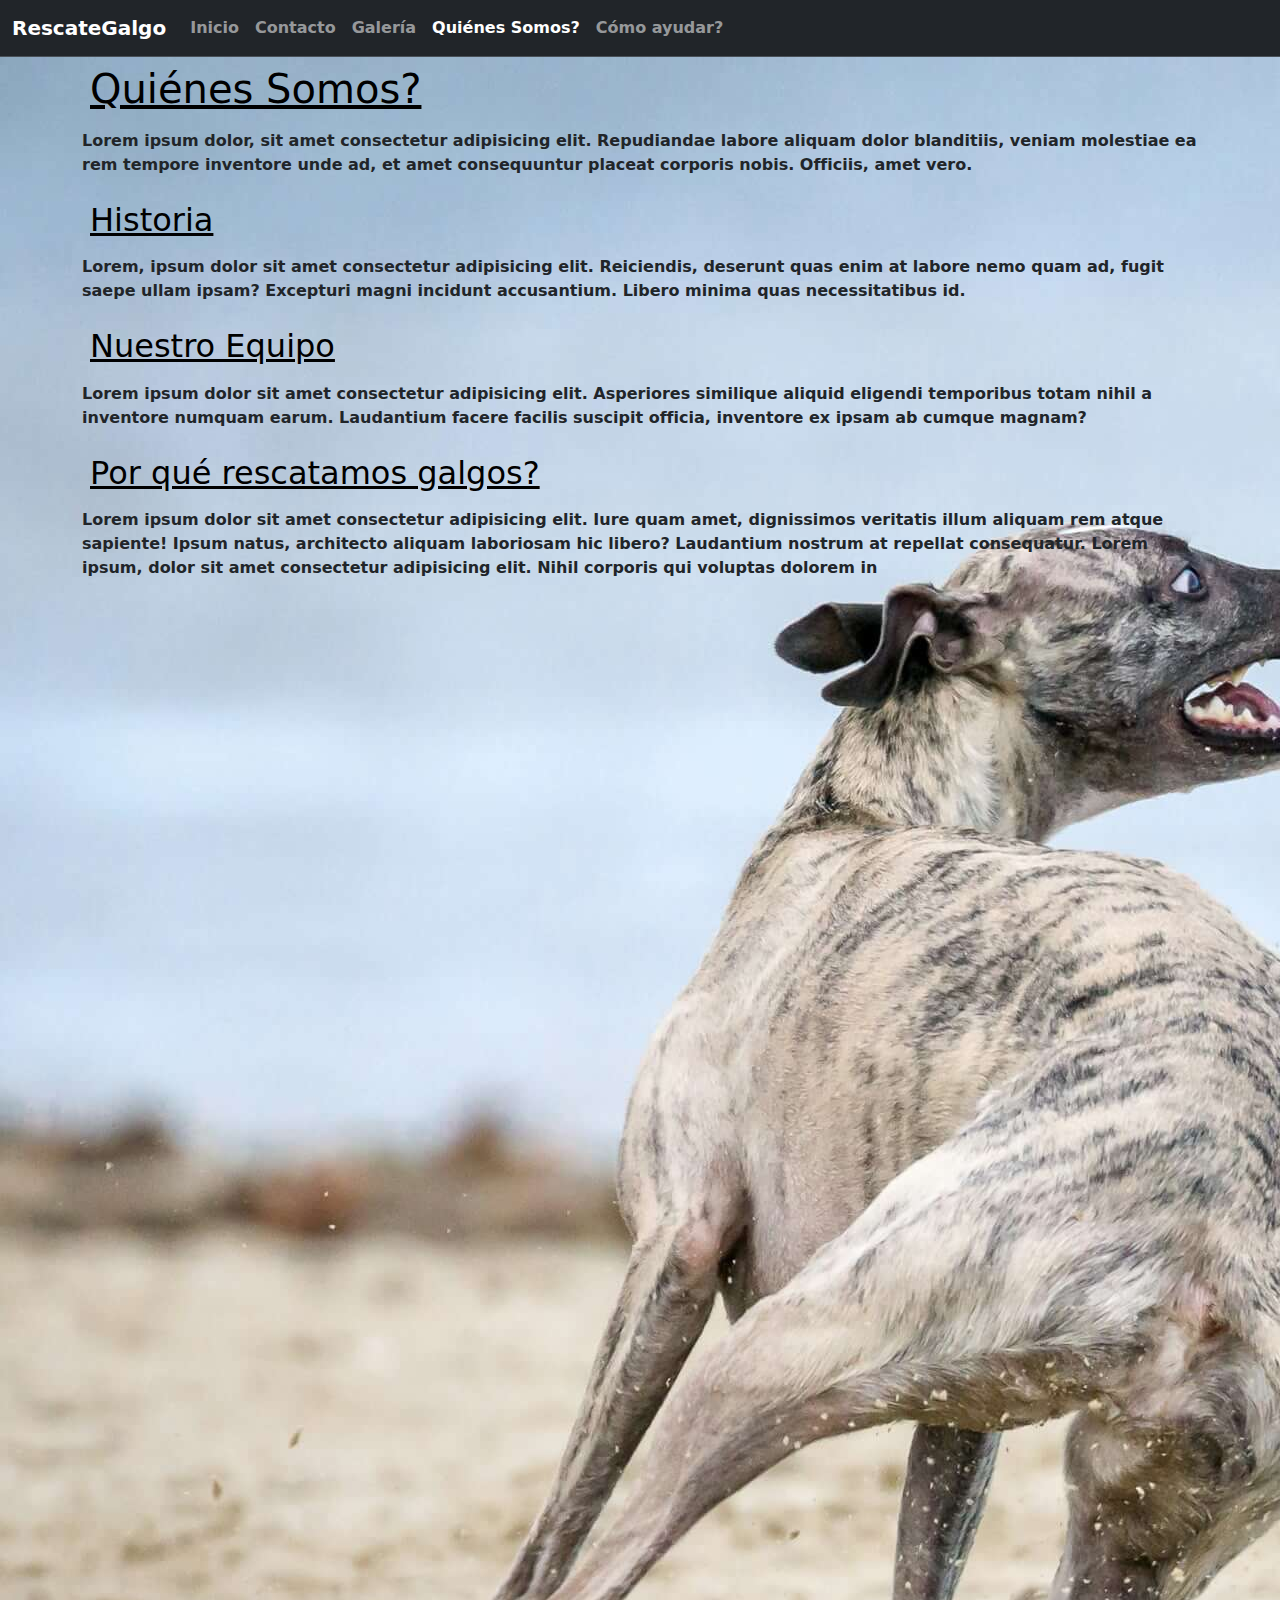
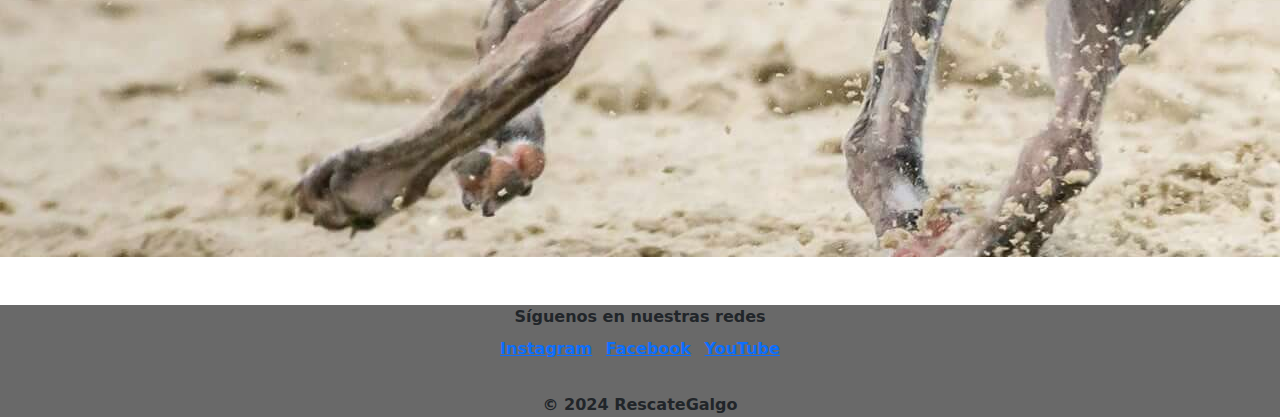
<file: pages/about.html>
<!DOCTYPE html>
<html lang="es">
<head>
    <meta charset="UTF-8">
    <meta name="viewport" content="width=device-width, initial-scale=1.0">
    <title>RescateGalgo</title>
    <link href="https://cdn.jsdelivr.net/npm/bootstrap@5.3.3/dist/css/bootstrap.min.css" rel="stylesheet" integrity="sha384-QWTKZyjpPEjISv5WaRU9OFeRpok6YctnYmDr5pNlyT2bRjXh0JMhjY6hW+ALEwIH" crossorigin="anonymous">
    <link rel="stylesheet" href="../css/styles.css">
</head>
<body>
    <header>
        <nav class="navbar navbar-expand-lg bg-dark border-bottom border-body" data-bs-theme="dark">
            <div class="container-fluid">
                <a class="navbar-brand" href="../index.html">RescateGalgo</a>
                <button class="navbar-toggler" type="button" data-bs-toggle="collapse" data-bs-target="#navbarNav" aria-controls="navbarNav" aria-expanded="false" aria-label="Toggle navigation">
                    <span class="navbar-toggler-icon"></span>
                </button>
                <div class="collapse navbar-collapse" id="navbarNav">
                    <ul class="navbar-nav">
                        <li class="nav-item">
                            <a class="nav-link" href="../index.html">Inicio</a>
                        </li>
                        <li class="nav-item">
                            <a class="nav-link" href="./contacto.html">Contacto</a>
                        </li>
                        <li class="nav-item">
                            <a class="nav-link" href="./galeria.html">Galería</a>
                        </li>
                        <li class="nav-item">
                            <a class="nav-link active" aria-current="page" href="#">Quiénes Somos?</a>
                        </li>
                        <li class="nav-item">
                            <a class="nav-link" href="./help.html">Cómo ayudar?</a>
                        </li>
                    </ul>
                </div>
            </div>
        </nav>
    </header>
    <main class="flex-shrink-0">
        <section class="imgprincipal">
            <div class="container">
                <div class="text-black p-2">
                    <h1 class="text-decoration-underline">Quiénes Somos?</h1>
                </div>
                <p>Lorem ipsum dolor, sit amet consectetur adipisicing elit. Repudiandae labore aliquam dolor blanditiis, veniam molestiae ea rem tempore inventore unde ad, et amet consequuntur placeat corporis nobis. Officiis, amet vero.</p>
                <div class="text-black p-2">
                    <h2 class="text-decoration-underline">Historia</h2>
                </div>
                <p>Lorem, ipsum dolor sit amet consectetur adipisicing elit. Reiciendis, deserunt quas enim at labore nemo quam ad, fugit saepe ullam ipsam? Excepturi magni incidunt accusantium. Libero minima quas necessitatibus id.</p>
                <div class="text-black p-2">
                    <h2 class="text-decoration-underline">Nuestro Equipo</h2>
                </div>
                <p>Lorem ipsum dolor sit amet consectetur adipisicing elit. Asperiores similique aliquid eligendi temporibus totam nihil a inventore numquam earum. Laudantium facere facilis suscipit officia, inventore ex ipsam ab cumque magnam?</p>
                <div class="text-black p-2">
                    <h2 class="text-decoration-underline">Por qué rescatamos galgos?</h2>
                </div>
                <p>Lorem ipsum dolor sit amet consectetur adipisicing elit. Iure quam amet, dignissimos veritatis illum aliquam rem atque sapiente! Ipsum natus, architecto aliquam laboriosam hic libero? Laudantium nostrum at repellat consequatur. Lorem ipsum, dolor sit amet consectetur adipisicing elit. Nihil corporis qui voluptas dolorem in 
                </p>
            </div>
        </section>
    </main>
    <footer class="footer mt-5">
      <div class="container">
          <div class="row text-center">
              <div class="col-12">
                  <p class="mb-2">Síguenos en nuestras redes</p>
                  <ul class="list-inline">
                      <li class="list-inline-item"><a href="https://www.instagram.com" target="_blank">Instagram</a></li>
                      <li class="list-inline-item"><a href="https://www.facebook.com" target="_blank">Facebook</a></li>
                      <li class="list-inline-item"><a href="https://www.youtube.com" target="_blank">YouTube</a></li>
                  </ul>
              </div>
              <div class="col-12 mt-3">
                  <p class="mb-0">&copy; 2024 RescateGalgo</p>
              </div>
          </div>
      </div>
  </footer>
    <script src="https://cdn.jsdelivr.net/npm/bootstrap@5.3.3/dist/js/bootstrap.bundle.min.js" integrity="sha384-YvpcrYf0tY3lHB60NNkmXc5s9fDVZLESaAA55NDzOxhy9GkcIdslK1eN7N6jIeHz" crossorigin="anonymous"></script>
</body>
</html>
</file>
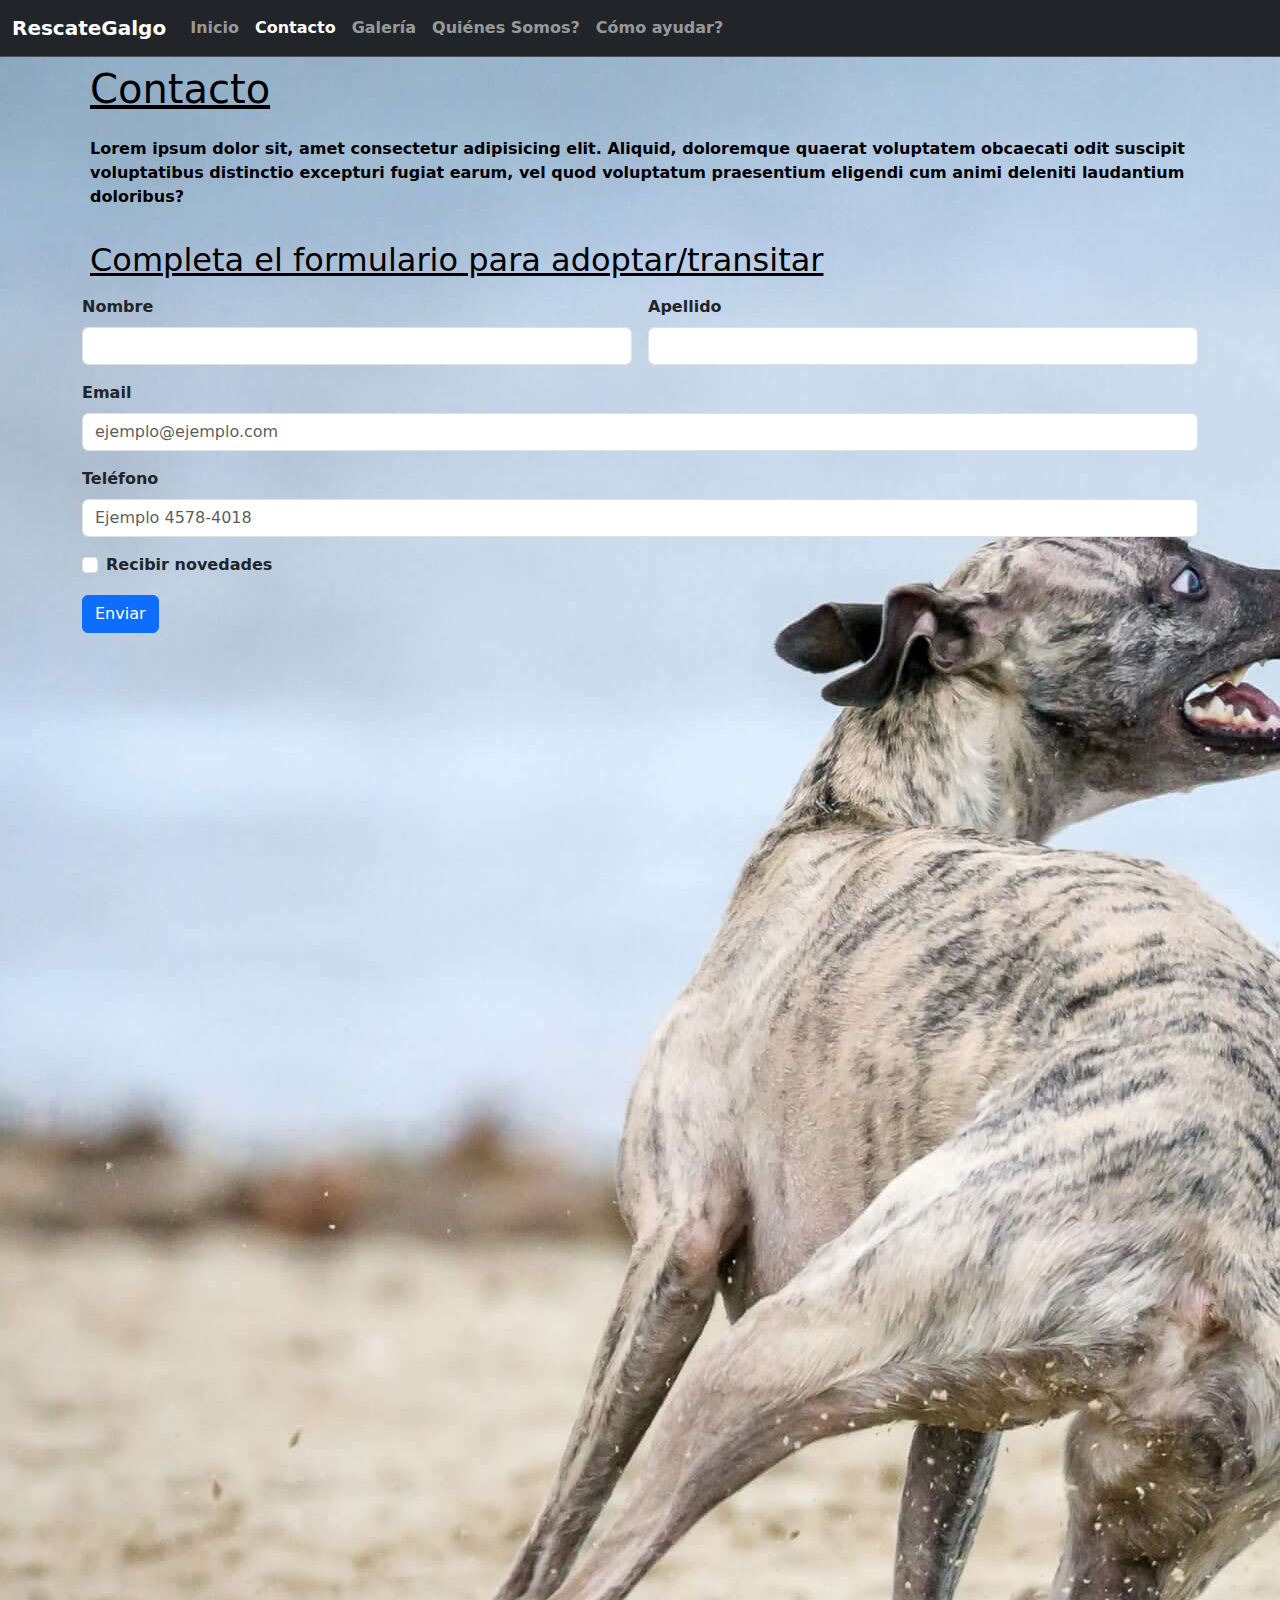
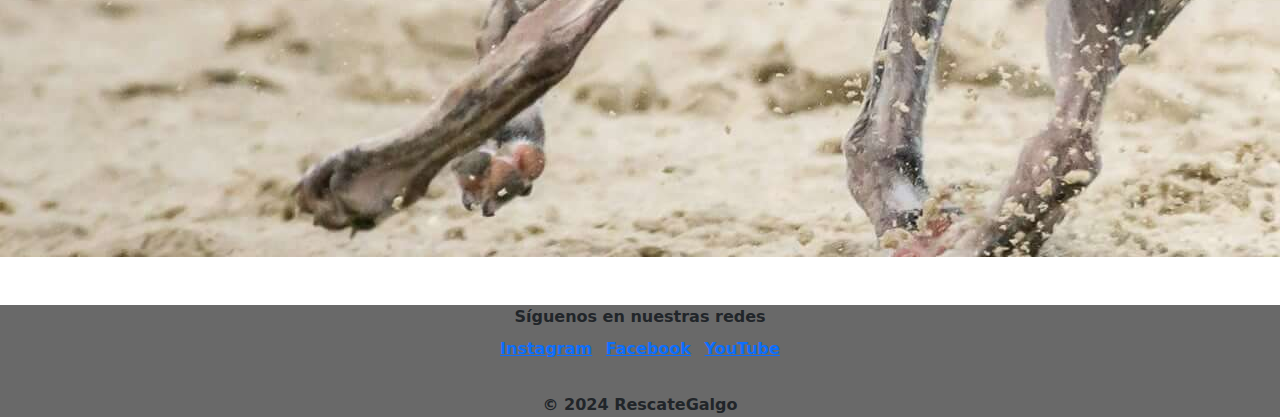
<file: pages/contacto.html>
<!DOCTYPE html>
<html lang="es">
<head>
    <meta charset="UTF-8">
    <meta name="viewport" content="width=device-width, initial-scale=1.0">
    <title>RescateGalgo</title>
    <link href="https://cdn.jsdelivr.net/npm/bootstrap@5.3.3/dist/css/bootstrap.min.css" rel="stylesheet" integrity="sha384-QWTKZyjpPEjISv5WaRU9OFeRpok6YctnYmDr5pNlyT2bRjXh0JMhjY6hW+ALEwIH" crossorigin="anonymous">
    <link rel="stylesheet" href="../css/styles.css">
</head>
<body>
    <nav class="navbar navbar-expand-lg bg-dark border-bottom border-body" data-bs-theme="dark">
        <div class="container-fluid">
            <a class="navbar-brand" href="../index.html">RescateGalgo</a>
            <button class="navbar-toggler" type="button" data-bs-toggle="collapse" data-bs-target="#navbarNav" aria-controls="navbarNav" aria-expanded="false" aria-label="Toggle navigation">
                <span class="navbar-toggler-icon"></span>
            </button>
            <div class="collapse navbar-collapse" id="navbarNav">
                <ul class="navbar-nav">
                    <li class="nav-item">
                        <a class="nav-link" href="../index.html">Inicio</a>
                    </li>
                    <li class="nav-item">
                        <a class="nav-link active" aria-current="page" href="#">Contacto</a>
                    </li>
                    <li class="nav-item">
                        <a class="nav-link" href="./galeria.html">Galería</a>
                    </li>
                    <li class="nav-item">
                        <a class="nav-link" href="./about.html">Quiénes Somos?</a>
                    </li>
                    <li class="nav-item">
                        <a class="nav-link" href="./help.html">Cómo ayudar?</a>
                    </li>
                </ul>
            </div>
        </div>
    </nav>
    <main>
        <section class="imgprincipal">
            <div class="container">
                <div class="text-black p-2">
                    <h1 class="text-decoration-underline">Contacto</h1>
                </div>
                <div class="text-black p-2">
                    <p>Lorem ipsum dolor sit, amet consectetur adipisicing elit. Aliquid, doloremque quaerat voluptatem obcaecati odit suscipit voluptatibus distinctio excepturi fugiat earum, vel quod voluptatum praesentium eligendi cum animi deleniti laudantium doloribus?</p>
                </div>
                <div class="text-black p-2">
                    <h2 class="text-decoration-underline">Completa el formulario para adoptar/transitar</h2>
                </div>
                <form class="row g-3">
                    <div class="col-md-6">
                        <label for="inputFirstName" class="form-label">Nombre</label>
                        <input type="text" class="form-control" id="inputFirstName">
                    </div>
                    <div class="col-md-6">
                        <label for="inputLastName" class="form-label">Apellido</label>
                        <input type="text" class="form-control" id="inputLastName">
                    </div>
                    <div class="col-12">
                        <label for="inputEmail" class="form-label">Email</label>
                        <input type="email" class="form-control" id="inputEmail" placeholder="ejemplo@ejemplo.com">
                    </div>
                    <div class="col-12">
                        <label for="inputPhone" class="form-label">Teléfono</label>
                        <input type="tel" class="form-control" id="inputPhone" placeholder="Ejemplo 4578-4018">
                    </div>
                    <div class="col-12">
                        <div class="form-check">
                            <input class="form-check-input" type="checkbox" id="gridCheck">
                            <label class="form-check-label" for="gridCheck">
                                Recibir novedades
                            </label>
                        </div>
                    </div>
                    <div class="col-12">
                        <button type="submit" class="btn btn-primary">Enviar</button>
                    </div>
                </form>
            </div>
        </section>
    </main>
    <footer class="footer mt-5">
      <div class="container">
          <div class="row text-center">
              <div class="col-12">
                  <p class="mb-2">Síguenos en nuestras redes</p>
                  <ul class="list-inline">
                      <li class="list-inline-item"><a href="https://www.instagram.com" target="_blank">Instagram</a></li>
                      <li class="list-inline-item"><a href="https://www.facebook.com" target="_blank">Facebook</a></li>
                      <li class="list-inline-item"><a href="https://www.youtube.com" target="_blank">YouTube</a></li>
                  </ul>
              </div>
              <div class="col-12 mt-3">
                  <p class="mb-0">&copy; 2024 RescateGalgo</p>
              </div>
          </div>
      </div>
  </footer>
    <script src="https://cdn.jsdelivr.net/npm/bootstrap@5.3.3/dist/js/bootstrap.bundle.min.js" integrity="sha384-YvpcrYf0tY3lHB60NNkmXc5s9fDVZLESaAA55NDzOxhy9GkcIdslK1eN7N6jIeHz" crossorigin="anonymous"></script>
</body>
</html>
</file>
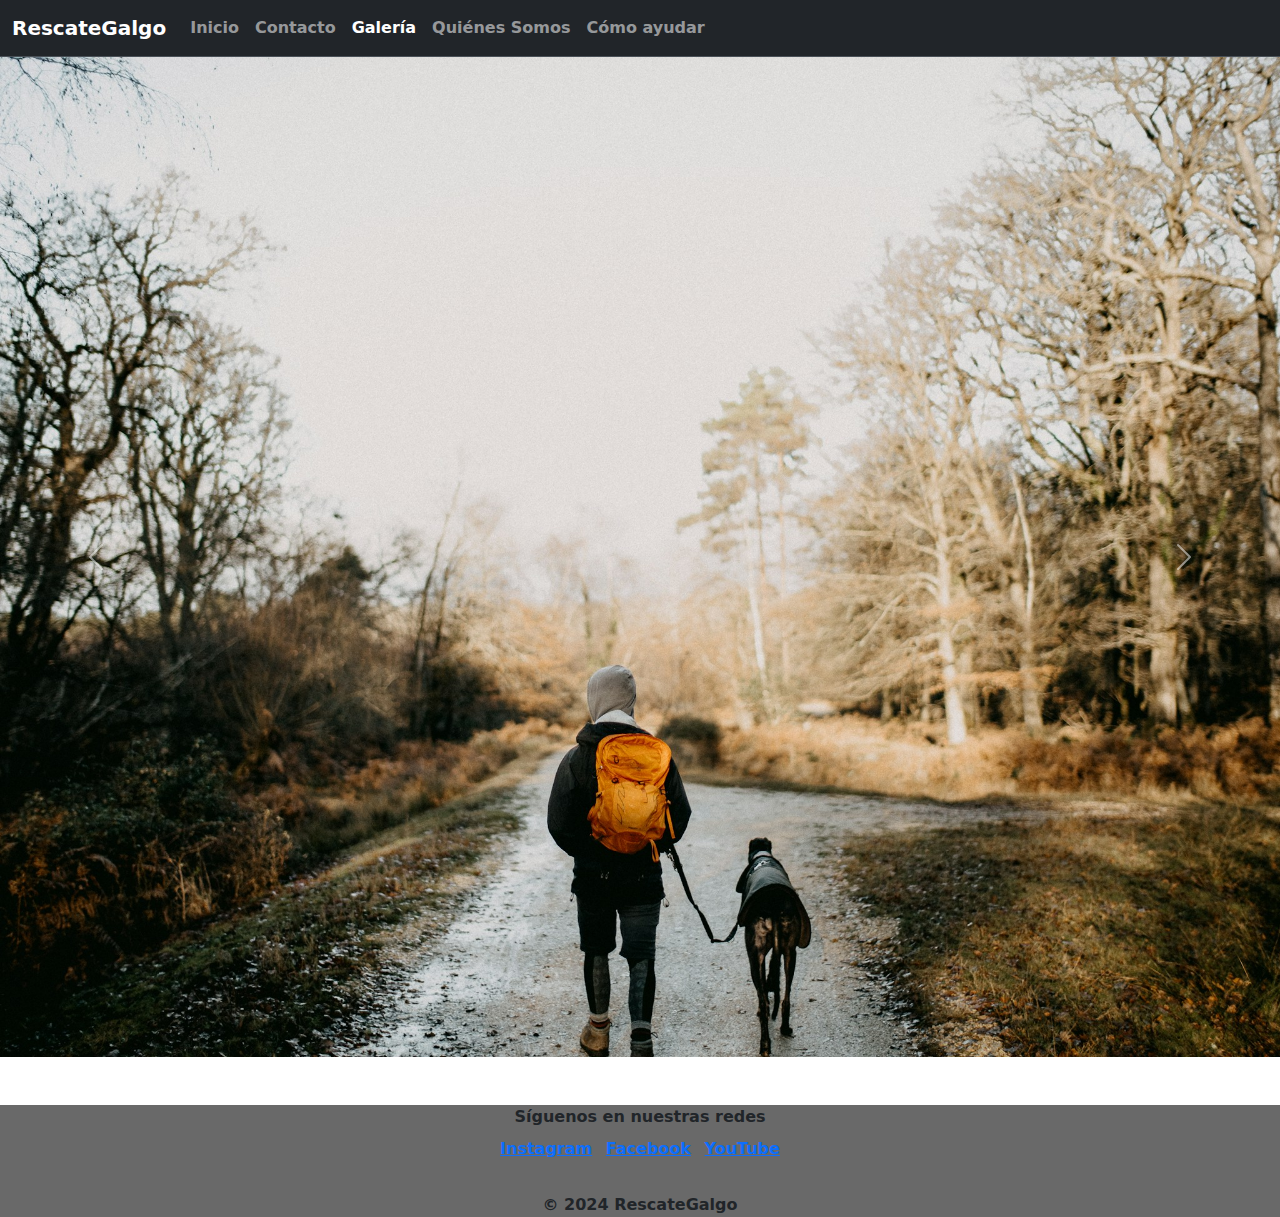
<file: pages/galeria.html>
<!DOCTYPE html>
<html lang="es">
<head>
    <meta charset="UTF-8">
    <meta name="viewport" content="width=device-width, initial-scale=1.0">
    <title>RescateGalgo</title>
    <link href="https://cdn.jsdelivr.net/npm/bootstrap@5.3.3/dist/css/bootstrap.min.css" rel="stylesheet" integrity="sha384-QWTKZyjpPEjISv5WaRU9OFeRpok6YctnYmDr5pNlyT2bRjXh0JMhjY6hW+ALEwIH" crossorigin="anonymous">
    <link rel="stylesheet" href="../css/styles.css"> 
</head>
<body>
    <header>
        <nav class="navbar navbar-expand-lg bg-dark border-bottom border-body" data-bs-theme="dark">
            <div class="container-fluid">
                <a class="navbar-brand" href="../index.html">RescateGalgo</a>
                <button class="navbar-toggler" type="button" data-bs-toggle="collapse" data-bs-target="#navbarNav" aria-controls="navbarNav" aria-expanded="false" aria-label="Toggle navigation">
                    <span class="navbar-toggler-icon"></span>
                </button>
                <div class="collapse navbar-collapse" id="navbarNav">
                    <ul class="navbar-nav">
                        <li class="nav-item">
                            <a class="nav-link" href="../index.html">Inicio</a>
                        </li>
                        <li class="nav-item">
                            <a class="nav-link" href="./contacto.html">Contacto</a>
                        </li>
                        <li class="nav-item">
                            <a class="nav-link active" aria-current="page" href="#">Galería</a>
                        </li>
                        <li class="nav-item">
                            <a class="nav-link" href="./about.html">Quiénes Somos</a>
                        </li>
                        <li class="nav-item">
                            <a class="nav-link" href="./help.html">Cómo ayudar</a>
                        </li>
                    </ul>
                </div>
            </div>
        </nav>
    </header>
    
    <main>
        <section>
            <div id="carouselExampleFade" class="carousel slide carousel-fade">
                <div class="carousel-inner">
                    <div class="carousel-item active">
                        <img src="../img/1.jpg" class="d-block w-100" alt="Foto 1">
                    </div>
                    <div class="carousel-item">
                        <img src="../img/3.jpg" class="d-block w-100" alt="Foto 2">
                    </div>
                    <div class="carousel-item">
                        <img src="../img/5.jpg" class="d-block w-100" alt="Foto 3">
                    </div>
                </div>
                <button class="carousel-control-prev" type="button" data-bs-target="#carouselExampleFade" data-bs-slide="prev">
                    <span class="carousel-control-prev-icon" aria-hidden="true"></span>
                    <span class="visually-hidden">Anterior</span>
                </button>
                <button class="carousel-control-next" type="button" data-bs-target="#carouselExampleFade" data-bs-slide="next">
                    <span class="carousel-control-next-icon" aria-hidden="true"></span>
                    <span class="visually-hidden">Siguiente</span>
                </button>
            </div>
        </section>
    </main>
    
    <footer class="footer mt-5">
        <div class="container">
            <div class="row text-center">
                <div class="col-12">
                    <p class="mb-2">Síguenos en nuestras redes</p>
                    <ul class="list-inline">
                        <li class="list-inline-item"><a href="https://www.instagram.com" target="_blank">Instagram</a></li>
                        <li class="list-inline-item"><a href="https://www.facebook.com" target="_blank">Facebook</a></li>
                        <li class="list-inline-item"><a href="https://www.youtube.com" target="_blank">YouTube</a></li>
                    </ul>
                </div>
                <div class="col-12 mt-3">
                    <p class="mb-0">&copy; 2024 RescateGalgo</p>
                </div>
            </div>
        </div>
    </footer>
    
    <script src="https://cdn.jsdelivr.net/npm/bootstrap@5.3.3/dist/js/bootstrap.bundle.min.js" integrity="sha384-YvpcrYf0tY3lHB60NNkmXc5s9fDVZLESaAA55NDzOxhy9GkcIdslK1eN7N6jIeHz" crossorigin="anonymous"></script>
</body>
</html>
</file>
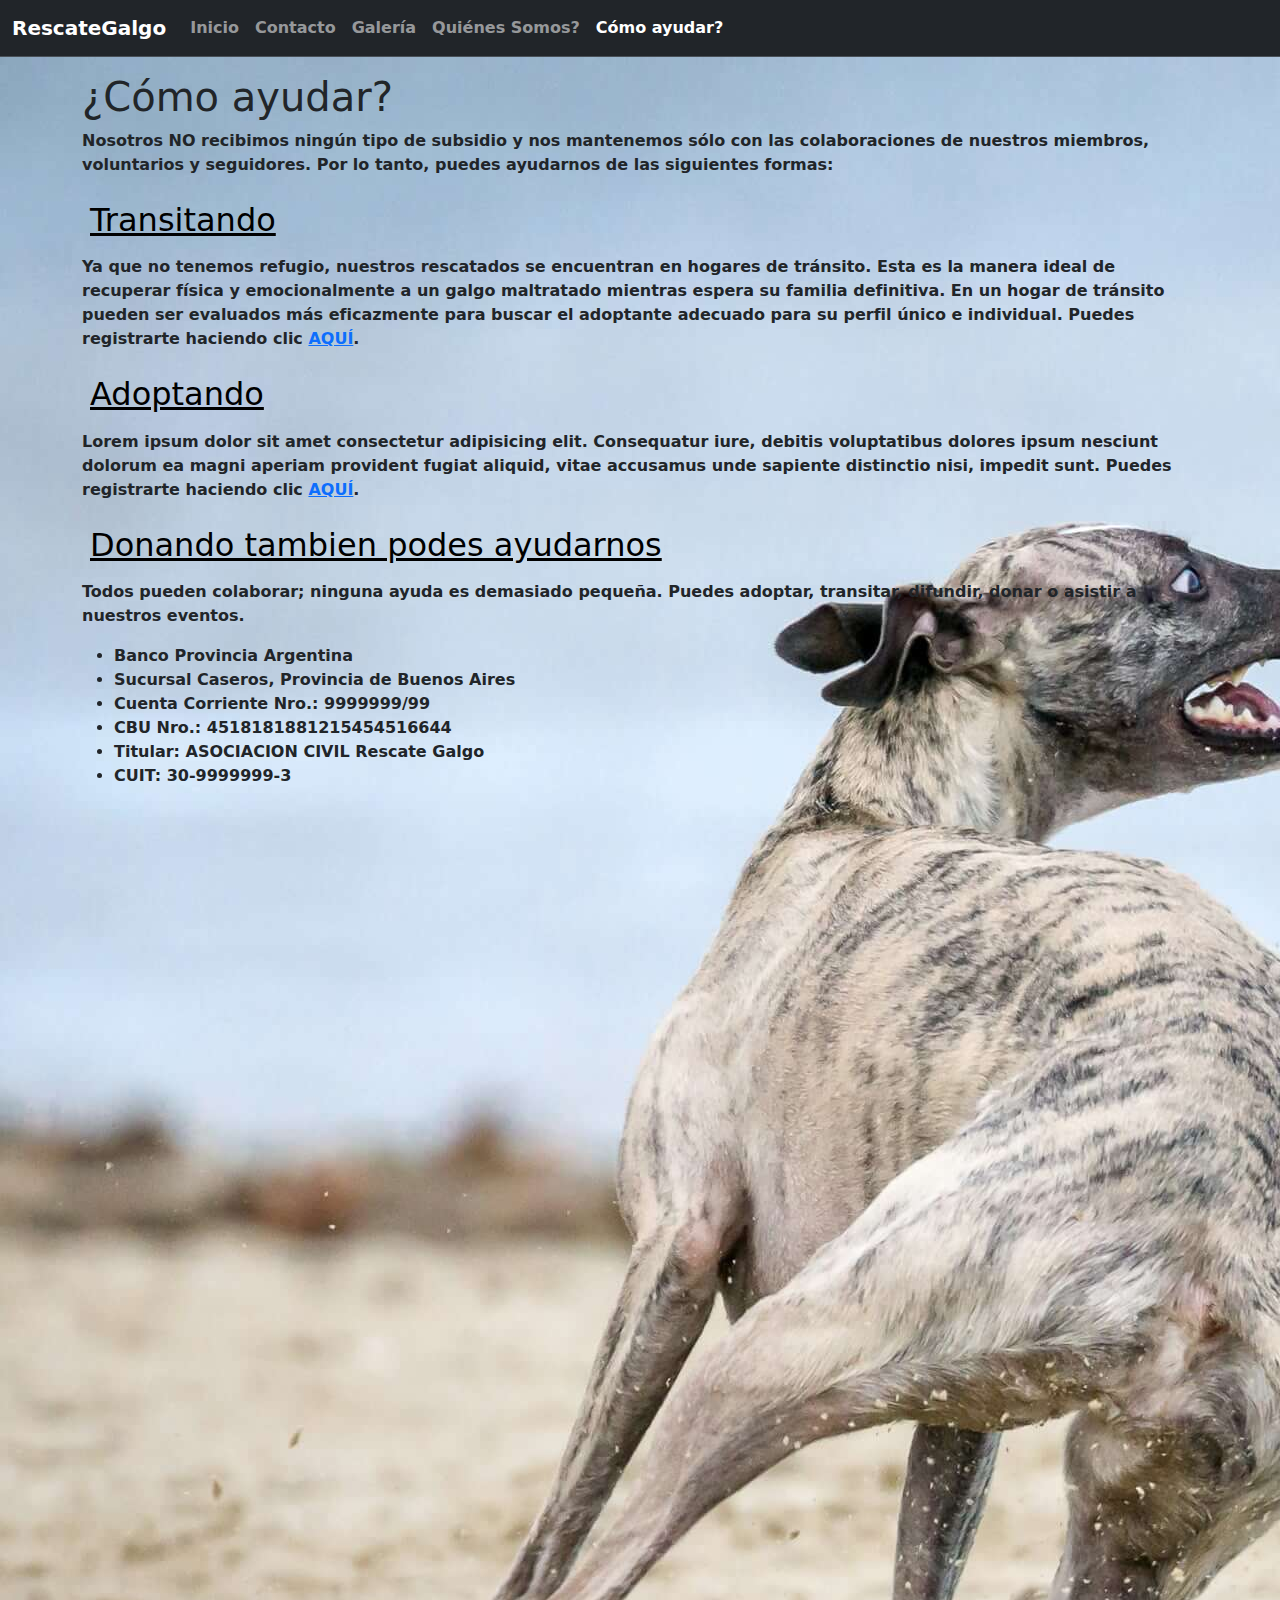
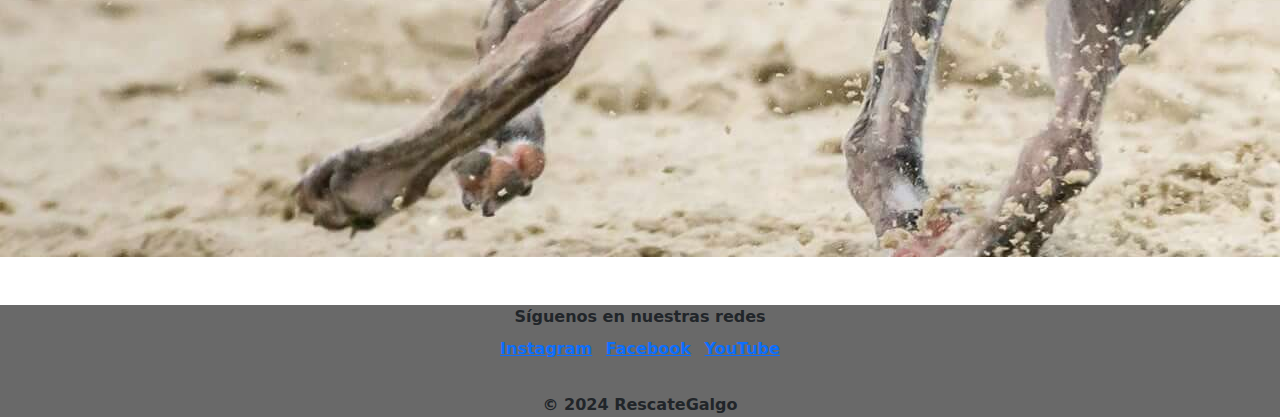
<file: pages/help.html>
<!DOCTYPE html>
<html lang="es">
<head>
    <meta charset="UTF-8">
    <meta name="viewport" content="width=device-width, initial-scale=1.0">
    <title>RescateGalgo</title>
    <link href="https://cdn.jsdelivr.net/npm/bootstrap@5.3.3/dist/css/bootstrap.min.css" rel="stylesheet" integrity="sha384-QWTKZyjpPEjISv5WaRU9OFeRpok6YctnYmDr5pNlyT2bRjXh0JMhjY6hW+ALEwIH" crossorigin="anonymous">
    <link rel="stylesheet" href="../css/styles.css">
</head>
<body>
    <header>
        <nav class="navbar navbar-expand-lg bg-dark border-bottom border-body" data-bs-theme="dark">
            <div class="container-fluid">
                <a class="navbar-brand" href="../index.html">RescateGalgo</a>
                <button class="navbar-toggler" type="button" data-bs-toggle="collapse" data-bs-target="#navbarNav" aria-controls="navbarNav" aria-expanded="false" aria-label="Toggle navigation">
                    <span class="navbar-toggler-icon"></span>
                </button>
                <div class="collapse navbar-collapse" id="navbarNav">
                    <ul class="navbar-nav">
                        <li class="nav-item">
                            <a class="nav-link" href="../index.html">Inicio</a>
                        </li>
                        <li class="nav-item">
                            <a class="nav-link" href="./contacto.html">Contacto</a>
                        </li>
                        <li class="nav-item">
                            <a class="nav-link" href="./galeria.html">Galería</a>
                        </li>
                        <li class="nav-item">
                            <a class="nav-link" href="./about.html">Quiénes Somos?</a>
                        </li>
                        <li class="nav-item">
                            <a class="nav-link active" aria-current="page" href="#">Cómo ayudar?</a>
                        </li>
                    </ul>
                </div>
            </div>
        </nav>
    </header>
    <main class="flex-shrink-0">
        <section class="imgprincipal">
            <div class="container">
                <div class="text-black p-2 text-decoration-underline"></div>
                <h1>¿Cómo ayudar?</h1>
                <p>Nosotros NO recibimos ningún tipo de subsidio y nos mantenemos sólo con las colaboraciones de nuestros miembros, voluntarios y seguidores. Por lo tanto, puedes ayudarnos de las siguientes formas:</p>
                <div class="text-black p-2 text-decoration-underline">
                    <h2>Transitando</h2>
                </div>
                <p>Ya que no tenemos refugio, nuestros rescatados se encuentran en hogares de tránsito. Esta es la manera ideal de recuperar física y emocionalmente a un galgo maltratado mientras espera su familia definitiva. En un hogar de tránsito pueden ser evaluados más eficazmente para buscar el adoptante adecuado para su perfil único e individual.
                    Puedes registrarte haciendo clic <a href="../pages/contacto.html">AQUÍ</a>.
                </p>
                <div class="text-black p-2 text-decoration-underline">
                    <h2>Adoptando</h2>
                </div>
                <p>Lorem ipsum dolor sit amet consectetur adipisicing elit. Consequatur iure, debitis voluptatibus dolores ipsum nesciunt dolorum ea magni aperiam provident fugiat aliquid, vitae accusamus unde sapiente distinctio nisi, impedit sunt.
                    Puedes registrarte haciendo clic <a href="../pages/contacto.html">AQUÍ</a>.
                </p>
                <div class="text-black p-2 text-decoration-underline">
                    <h2>Donando tambien podes ayudarnos</h2>
                </div>
                <p>Todos pueden colaborar; ninguna ayuda es demasiado pequeña. Puedes adoptar, transitar, difundir, donar o asistir a nuestros eventos.</p>
                <ul class="infobanco">
                    <li>Banco Provincia Argentina</li>
                    <li>Sucursal Caseros, Provincia de Buenos Aires</li>
                    <li>Cuenta Corriente Nro.: 9999999/99</li>
                    <li>CBU Nro.: 4518181881215454516644</li>
                    <li>Titular: ASOCIACION CIVIL Rescate Galgo</li>
                    <li>CUIT: 30-9999999-3</li>
                </ul>
            </div>
        </section>
    </main>
    <footer class="footer mt-5">
      <div class="container">
          <div class="row text-center">
              <div class="col-12">
                  <p class="mb-2">Síguenos en nuestras redes</p>
                  <ul class="list-inline">
                      <li class="list-inline-item"><a href="https://www.instagram.com" target="_blank">Instagram</a></li>
                      <li class="list-inline-item"><a href="https://www.facebook.com" target="_blank">Facebook</a></li>
                      <li class="list-inline-item"><a href="https://www.youtube.com" target="_blank">YouTube</a></li>
                  </ul>
              </div>
              <div class="col-12 mt-3">
                  <p class="mb-0">&copy; 2024 RescateGalgo</p>
              </div>
          </div>
      </div>
  </footer>
    <script src="https://cdn.jsdelivr.net/npm/bootstrap@5.3.3/dist/js/bootstrap.bundle.min.js" integrity="sha384-YvpcrYf0tY3lHB60NNkmXc5s9fDVZLESaAA55NDzOxhy9GkcIdslK1eN7N6jIeHz" crossorigin="anonymous"></script>
</body>
</html>
</file>
<file: css/styles.css>
* {
    margin: 0;
    padding: 0;
    box-sizing: border-box;
    font-weight: bold;
    
}

.imgprincipal {
    background-image: url("../img/4.jpg");
    height: 200vh;
    max-width: 100%
    
}

.footer{
    background-color: dimgrey;
}

.carousel-item img {
    width: 100%;
    height: 1000px;
    object-fit: cover;
}
</file>
